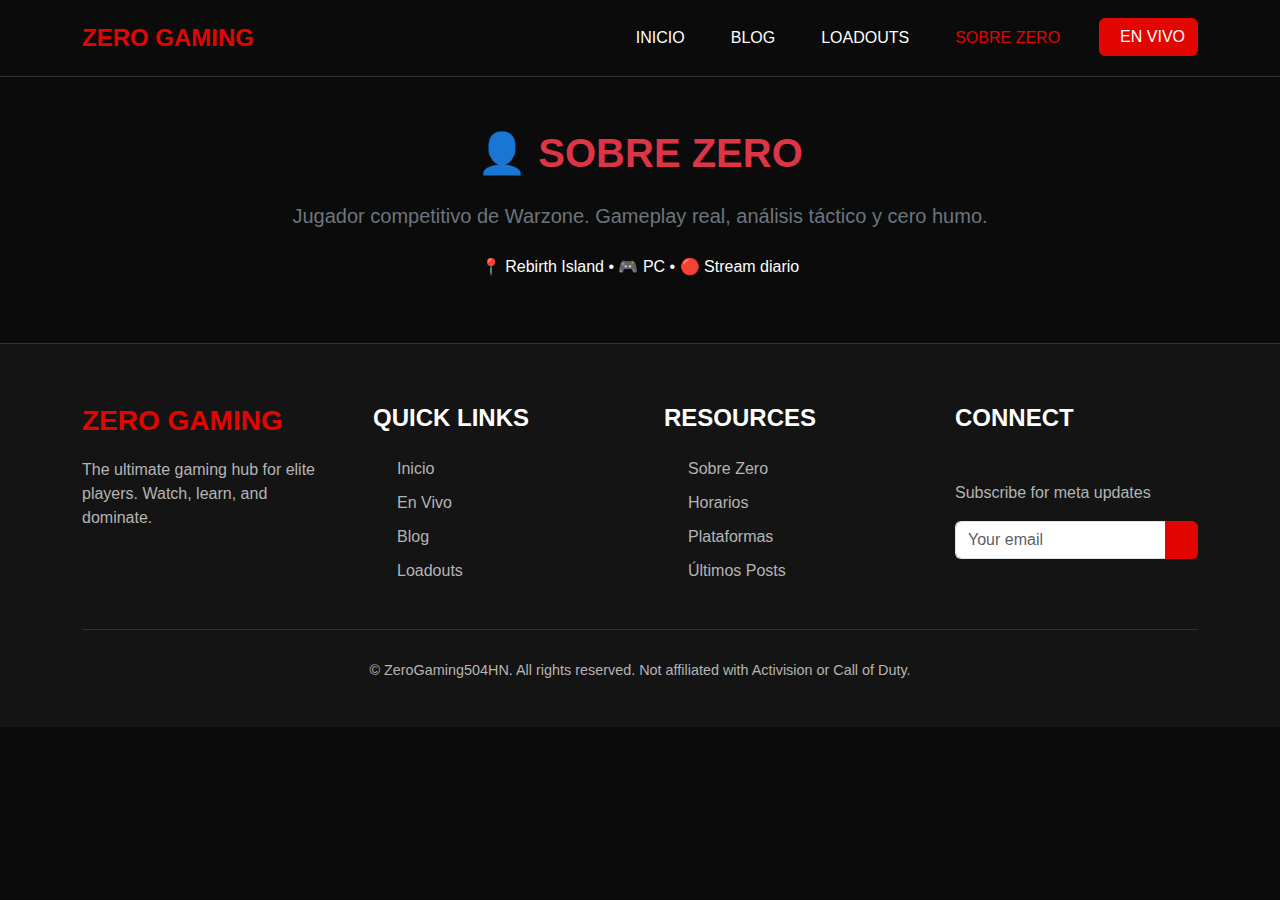
<file: about.html>
<!DOCTYPE html>
<html lang="es">
<head>
<meta charset="UTF-8">
<title>Sobre Zero Gaming</title>
<meta name="viewport" content="width=device-width, initial-scale=1.0">
<link href="https://cdn.jsdelivr.net/npm/bootstrap@5.3.0/dist/css/bootstrap.min.css" rel="stylesheet">
<link rel="stylesheet" href="/style.css">
</head>

<body>
<div id="navbar" class="navbar bg-black p-3">
<a href="index.html" class="text-danger fw-bold">ZERO GAMING</a>
</div>

<section class="container py-5 text-center mt-5">
<h1 class="text-danger fw-bold mb-4">👤 SOBRE ZERO</h1>
<p class="fs-5 text-secondary">
Jugador competitivo de Warzone.  
Gameplay real, análisis táctico y cero humo.
</p>

<p class="mt-4">
📍 Rebirth Island • 🎮 PC • 🔴 Stream diario
</p>
</section>
<div id="footer"></div>
<script src="/js/layout.js"></script>
</body>
</html>
</file>
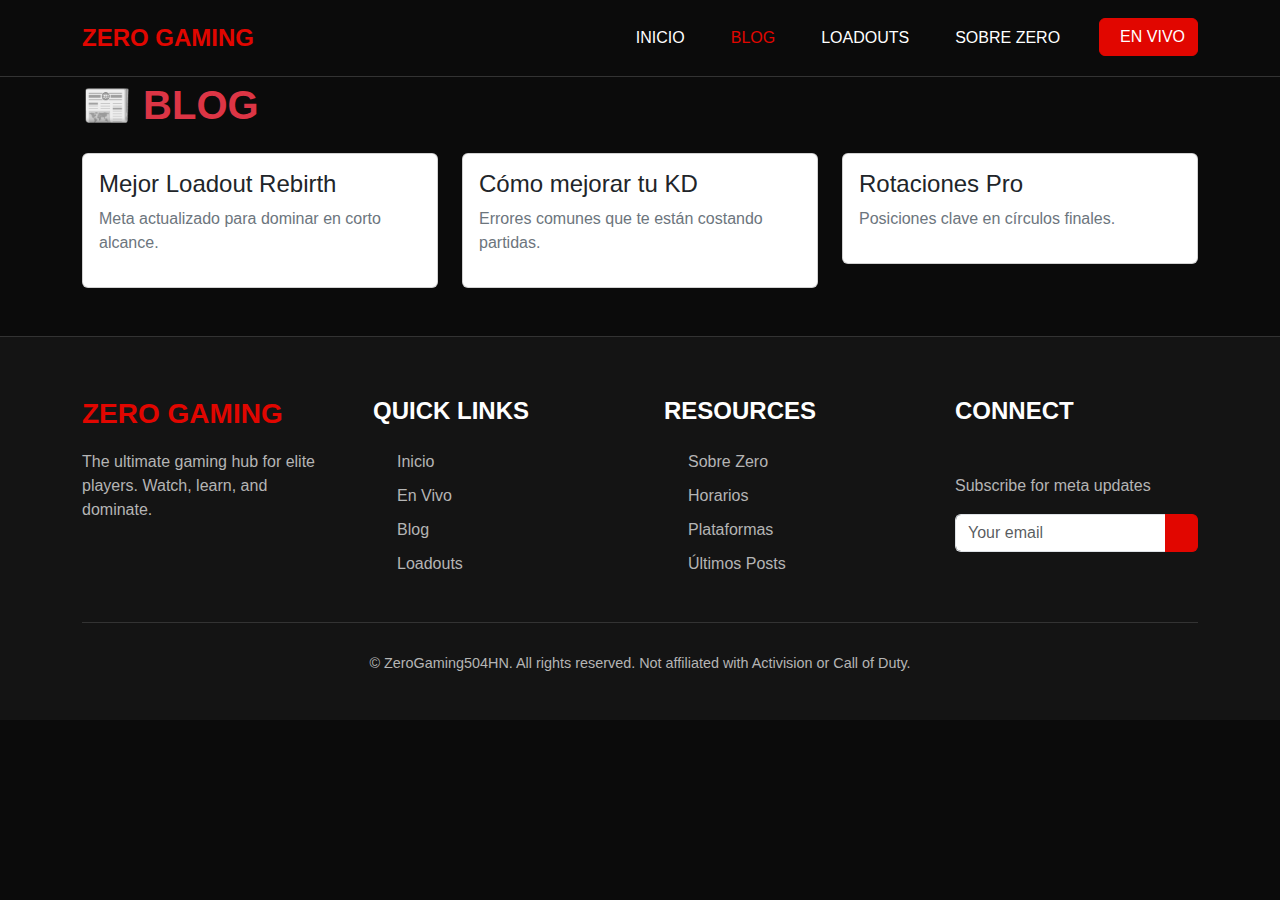
<file: blog.html>
<!DOCTYPE html>
<html lang="es">
<head>
<meta charset="UTF-8">
<title>Zero Gaming | Blog</title>
<meta name="viewport" content="width=device-width, initial-scale=1.0">
<link href="https://cdn.jsdelivr.net/npm/bootstrap@5.3.0/dist/css/bootstrap.min.css" rel="stylesheet">
<link rel="stylesheet" href="/style.css">
</head>

<body>
<nav id="navbar" class="navbar bg-black p-3">
<a href="index.html" class="text-danger fw-bold">ZERO GAMING</a>
</nav>

<section class="container py-5">
<h1 class="text-danger fw-bold mb-4">📰 BLOG</h1>

<div class="row g-4">
<div class="col-md-4">
<div class="card p-3">
<h4>Mejor Loadout Rebirth</h4>
<p class="text-secondary">Meta actualizado para dominar en corto alcance.</p>
</div>
</div>

<div class="col-md-4">
<div class="card p-3">
<h4>Cómo mejorar tu KD</h4>
<p class="text-secondary">Errores comunes que te están costando partidas.</p>
</div>
</div>

<div class="col-md-4">
<div class="card p-3">
<h4>Rotaciones Pro</h4>
<p class="text-secondary">Posiciones clave en círculos finales.</p>
</div>
</div>
</div>
</section>
<div id="footer"></div>
<script src="/js/layout.js"></script>
</body>
</body>
</html>
</file>
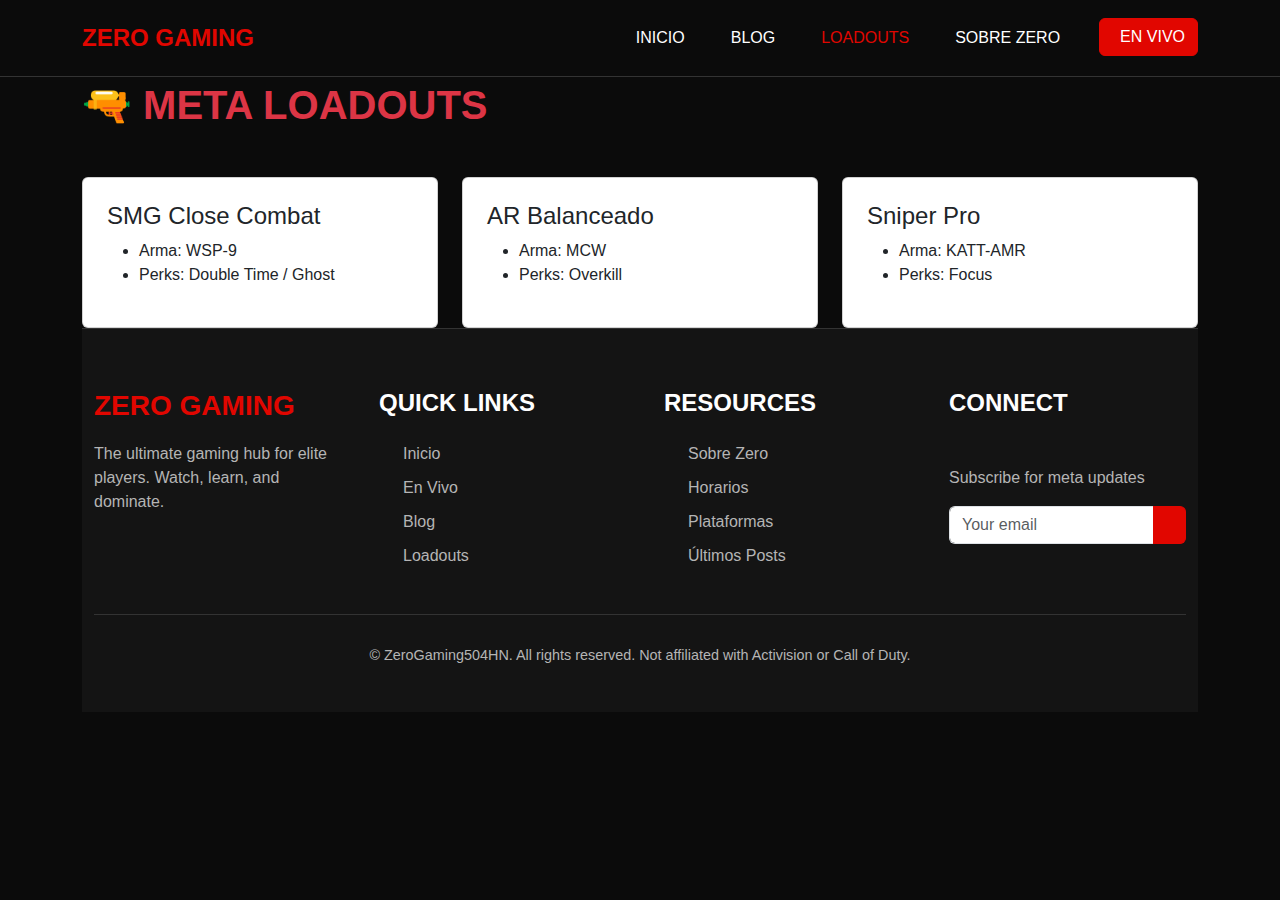
<file: loadouts.html>
<!DOCTYPE html>
<html lang="es">
<head>
<meta charset="UTF-8">
<title>Zero Gaming | Loadouts</title>
<meta name="viewport" content="width=device-width, initial-scale=1.0">
<link href="https://cdn.jsdelivr.net/npm/bootstrap@5.3.0/dist/css/bootstrap.min.css" rel="stylesheet">
<link rel="stylesheet" href="/style.css">
</head>

<body>
<div id="navbar" class="navbar bg-black p-3">
<a href="index.html" class="text-danger fw-bold">ZERO GAMING</a>
</div>

<section class="container py-5">
<h1 class="text-danger fw-bold mb-5">🔫 META LOADOUTS</h1>

<div class="row g-4">
<div class="col-md-4">
<div class="card p-4">
<h4>SMG Close Combat</h4>
<ul>
<li>Arma: WSP-9</li>
<li>Perks: Double Time / Ghost</li>
</ul>
</div>
</div>

<div class="col-md-4">
<div class="card p-4">
<h4>AR Balanceado</h4>
<ul>
<li>Arma: MCW</li>
<li>Perks: Overkill</li>
</ul>
</div>
</div>

<div class="col-md-4">
<div class="card p-4">
<h4>Sniper Pro</h4>
<ul>
<li>Arma: KATT-AMR</li>
<li>Perks: Focus</li>
</ul>
</div>
</div>
</div>
<div id="footer"></div>

<script src="js/layout.js"></script>
</section>
</body>
</html>
</file>
<file: style.css>
:root {
            --red-main: #E10600;
            --red-soft: #FF2A2A;
            --black-main: #0B0B0B;
            --black-soft: #141414;
            --text-gray: #B5B5B5;
        }
        
        body {
            font-family: 'Montserrat', sans-serif;
            background-color: var(--black-main);
            color: white;
            scroll-behavior: smooth;
        }
        
        /* Custom scrollbar */
        ::-webkit-scrollbar {
            width: 10px;
        }
        ::-webkit-scrollbar-track {
            background: var(--black-soft);
        }
        ::-webkit-scrollbar-thumb {
            background: var(--red-main);
            border-radius: 5px;
        }
        ::-webkit-scrollbar-thumb:hover {
            background: var(--red-soft);
        }
        
        /* Navbar styles */
        .navbar {
            background-color: var(--black-main);
            border-bottom: 1px solid #333;
            transition: all 0.3s ease;
            padding: 15px 0;
        }
        .navbar.scrolled {
            background-color: rgba(11, 11, 11, 0.95);
            box-shadow: 0 4px 12px rgba(225, 6, 0, 0.15);
        }
        .nav-link {
            color: white;
            position: relative;
            margin: 0 15px;
            font-weight: 500;
        }
        .nav-link::after {
            content: '';
            position: absolute;
            width: 0;
            height: 2px;
            bottom: -2px;
            left: 0;
            background-color: var(--red-main);
            transition: width 0.3s ease;
        }
        .nav-link:hover {
            color: var(--red-main);
        }
        .nav-link:hover::after {
            width: 100%;
        }
        .btn-primary {
            background-color: var(--red-main);
            border-color: var(--red-main);
        }
        .btn-primary:hover {
            background-color: var(--red-soft);
            border-color: var(--red-soft);
        }
        .btn-outline {
            border: 2px solid white;
            color: white;
        }
        .btn-outline:hover {
            background-color: white;
            color: var(--black-main);
        }
        
        /* Hero section */
        .hero {
            height: 100vh;
            position: relative;
            background-color: var(--black-soft);
            overflow: hidden;
        }
        .hero-video {
            position: absolute;
            top: 0;
            left: 0;
            width: 100%;
            height: 100%;
            object-fit: cover;
        }
        .hero-overlay {
            position: absolute;
            top: 0;
            left: 0;
            width: 100%;
            height: 100%;
            background-color: var(--black-main);
            opacity: 0.7;
            z-index: 1;
        }
        .hero-content {
            position: relative;
            z-index: 2;
            max-width: 800px;
        }
        
        /* Sections */
        .section {
            padding: 80px 0;
        }
        .section-title {
            color: var(--red-main);
            font-weight: 700;
            margin-bottom: 40px;
        }
        
        /* Cards */
        .card-dark {
            background-color: var(--black-main);
            border: 1px solid #333;
            transition: all 0.3s ease;
        }
        .card-dark:hover {
            border-color: var(--red-main);
        }
        .tag {
            display: inline-block;
            padding: 3px 10px;
            border-radius: 20px;
            font-size: 0.8rem;
            background-color: rgba(225, 6, 0, 0.2);
            color: var(--red-main);
        }
        
        /* Stats cards */
        .stats-card {
            background-color: var(--black-main);
            border-radius: 10px;
            padding: 30px;
            text-align: center;
            border: 1px solid #333;
        }
        .stats-value {
            font-size: 2.5rem;
            font-weight: 700;
            color: white;
        }
        .stats-title {
            color: var(--text-gray);
            margin-bottom: 10px;
        }
        .stats-change {
            color: #4CAF50;
            font-weight: 500;
        }
        
        /* Footer */
        .footer {
            background-color: var(--black-soft);
            padding: 60px 0 30px;
            border-top: 1px solid #333;
        }
        .footer-title {
            color: var(--red-main);
            font-weight: 700;
            margin-bottom: 20px;
        }
        .footer-link {
            color: var(--text-gray);
            text-decoration: none;
            transition: all 0.2s ease;
            display: flex;
            align-items: center;
            margin-bottom: 10px;
        }
        .footer-link:hover {
            color: var(--red-main);
            transform: translateX(4px);
        }
        .social-icon {
            color: var(--text-gray);
            transition: all 0.2s ease;
            margin-right: 15px;
            font-size: 1.2rem;
        }
        .social-icon:hover {
            color: var(--red-main);
            transform: translateY(-3px);
        }
        .copyright {
            border-top: 1px solid #333;
            padding-top: 30px;
            margin-top: 30px;
            color: var(--text-gray);
            font-size: 0.9rem;
        }
        
        /* Animations */
        .fade-in {
            animation: fadeIn 1s ease-in-out;
        }
        @keyframes fadeIn {
            from { opacity: 0; }
            to { opacity: 1; }
        }
        .slide-up {
            animation: slideUp 0.8s ease-out;
        }
        @keyframes slideUp {
            from { 
                opacity: 0;
                transform: translateY(50px);
            }
            to { 
                opacity: 1;
                transform: translateY(0);
            }
        }
        .pulse-red {
            animation: pulse 2s infinite;
        }
        @keyframes pulse {
            0% {
                box-shadow: 0 0 0 0 rgba(225, 6, 0, 0.7);
            }
            70% {
                box-shadow: 0 0 0 10px rgba(225, 6, 0, 0);
            }
            100% {
                box-shadow: 0 0 0 0 rgba(225, 6, 0, 0);
            }
        }

        .nav-link.active {
  color: #E10600 !important;
}
</file>
